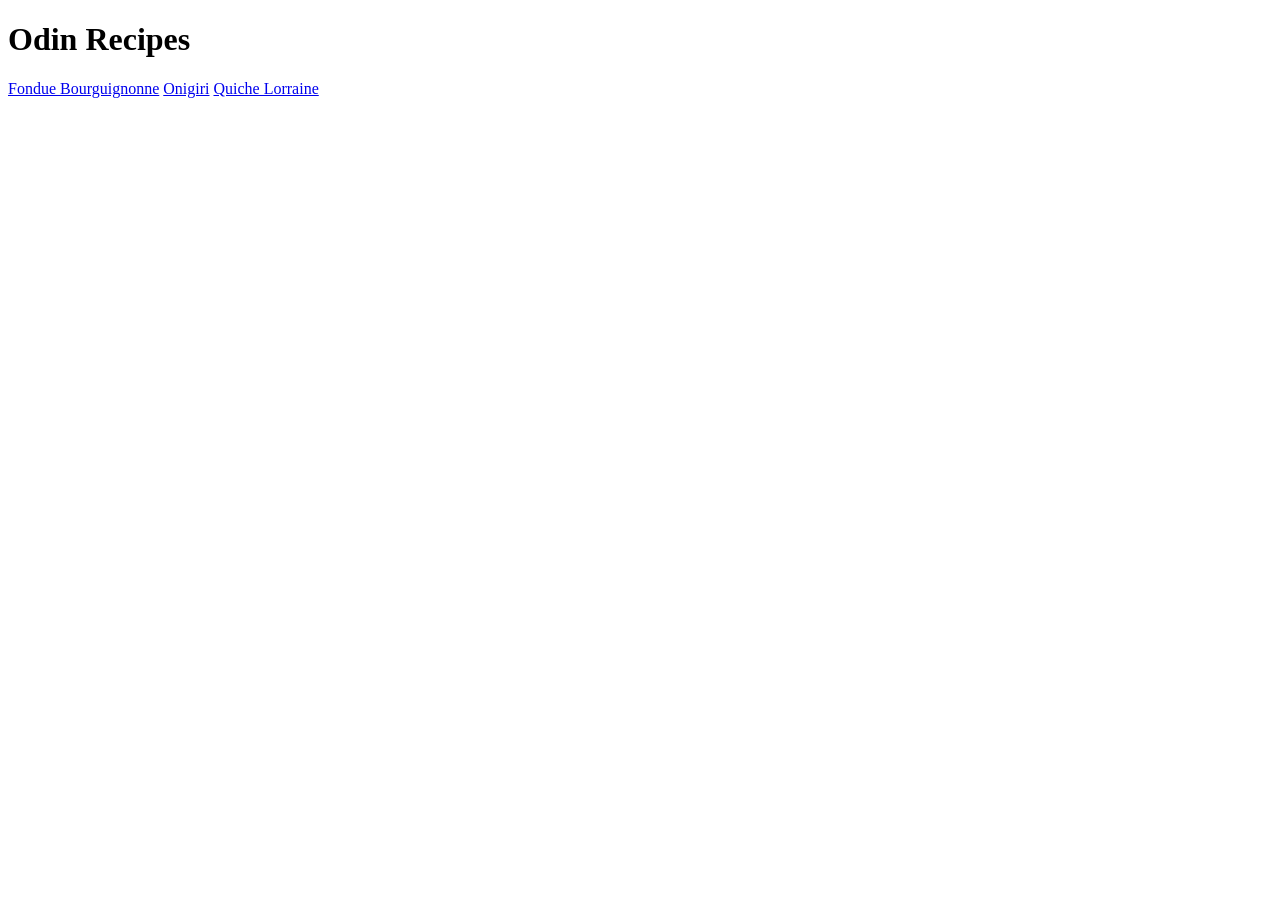
<file: index.html>
<!DOCTYPE html>
<html lang="en">
<head>
    <meta charset="UTF-8">
    <meta name="viewport" content="width=device-width, initial-scale=1.0">
    <title>Odin Recipes</title>
</head>
<body>
    <h1>Odin Recipes</h1>
    <a href="recipes/fondue.html">Fondue Bourguignonne</a>
    <a href="recipes/onigiri.html">Onigiri</a>
    <a href="recipes/quiche.html">Quiche Lorraine</a>
</body>
</html>
</file>
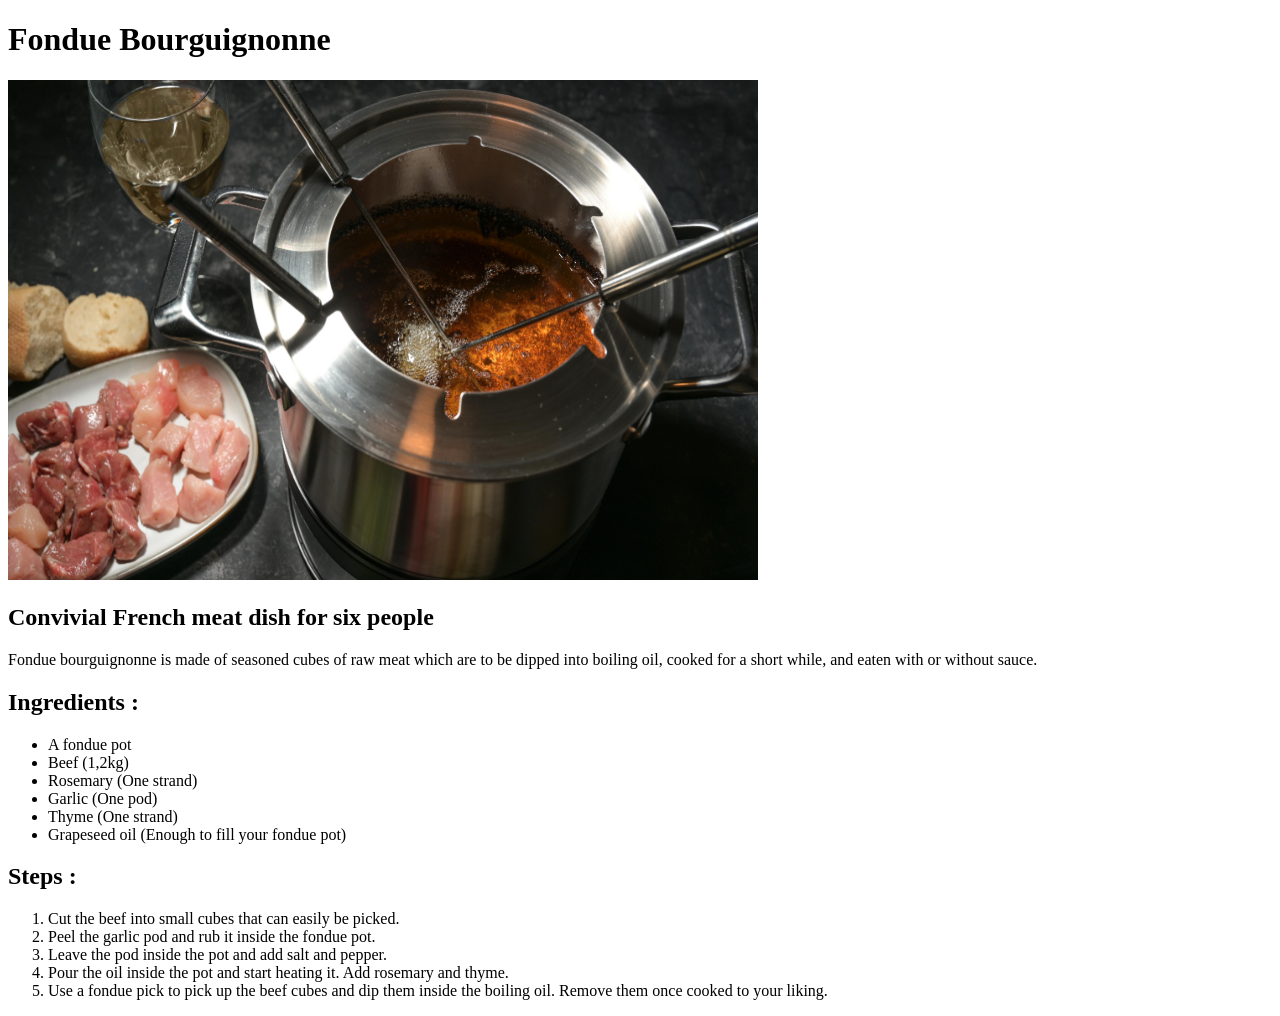
<file: recipes/fondue.html>
<!DOCTYPE html>
<html lang="en">
<head>
    <meta charset="UTF-8">
    <meta name="viewport" content="width=device-width, initial-scale=1.0">
    <title>Document</title>
</head>
<body>
    <h1>Fondue Bourguignonne</h1>
    <img src="../images/fondue-bourguignonne.jpg" alt="Image of fondue bourguignonne" width="750" height="500">
    <h2>Convivial French meat dish for six people</h2>
    <p>Fondue bourguignonne is made of seasoned cubes of raw meat which are to be dipped into boiling oil, cooked for a short while, and eaten with or without sauce.</p>
    
    <h2>Ingredients :</h2>
    <ul>
        <li>A fondue pot</li>
        <li>Beef (1,2kg)</li>
        <li>Rosemary (One strand)</li>
        <li>Garlic (One pod)</li>
        <li>Thyme (One strand)</li>
        <li>Grapeseed oil (Enough to fill your fondue pot)</li>
    </ul>

    <h2>Steps :</h2>
    <ol>
        <li>Cut the beef into small cubes that can easily be picked.</li>
        <li>Peel the garlic pod and rub it inside the fondue pot.</li>
        <li>Leave the pod inside the pot and add salt and pepper.</li>
        <li>Pour the oil inside the pot and start heating it. Add rosemary and thyme.</li>
        <li>Use a fondue pick to pick up the beef cubes and dip them inside the boiling oil. Remove them once cooked to your liking.</li>
    </ol>
</body>
</html>
</file>
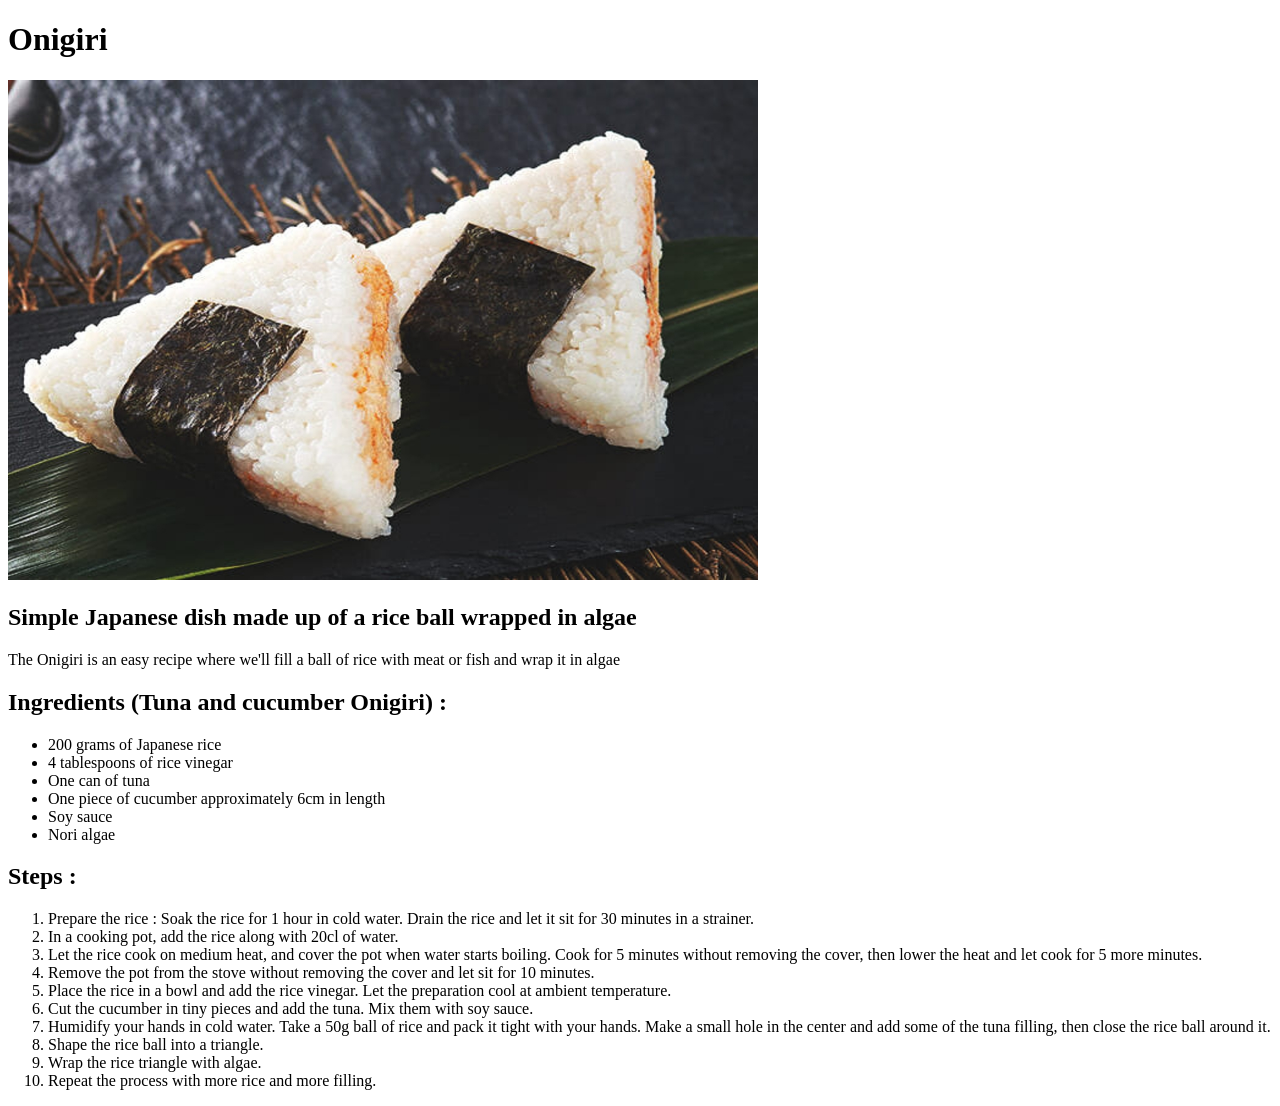
<file: recipes/onigiri.html>
<!DOCTYPE html>
<html lang="en">
<head>
    <meta charset="UTF-8">
    <meta name="viewport" content="width=<device-width>, initial-scale=1.0">
    <title>Onigiri</title>
</head>
<body>
    <h1>Onigiri</h1>
    <img src="../images/onigiri.jpg" alt="Image of an Onigiri" width="750" height="500">
    <h2>Simple Japanese dish made up of a rice ball wrapped in algae</h2>
    <p>The Onigiri is an easy recipe where we'll fill a ball of rice with meat or fish and wrap it in algae</p>

    <h2>Ingredients (Tuna and cucumber Onigiri) :</h2>
    <ul>
        <li>200 grams of Japanese rice</li>
        <li>4 tablespoons of rice vinegar</li>
        <li>One can of tuna</li>
        <li>One piece of cucumber approximately 6cm in length</li>
        <li>Soy sauce</li>
        <li>Nori algae</li>
    </ul>

    <h2>Steps :</h2>
    <ol>
        <li>Prepare the rice : Soak the rice for 1 hour in cold water. Drain the rice and let it sit for 30 minutes in a strainer. </li>
        <li>In a cooking pot, add the rice along with 20cl of water.</li>
        <li>Let the rice cook on medium heat, and cover the pot when water starts boiling. Cook for 5 minutes without removing the cover, then lower the heat and let cook for 5 more minutes.</li>
        <li>Remove the pot from the stove without removing the cover and let sit for 10 minutes.</li>
        <li>Place the rice in a bowl and add the rice vinegar. Let the preparation cool at ambient temperature.</li>
        <li>Cut the cucumber in tiny pieces and add the tuna. Mix them with soy sauce.</li>
        <li>Humidify your hands in cold water. Take a 50g ball of rice and pack it tight with your hands. Make a small hole in the center and add some of the tuna filling, then close the rice ball around it.</li>
        <li>Shape the rice ball into a triangle.</li>
        <li>Wrap the rice triangle with algae.</li>
        <li>Repeat the process with more rice and more filling.</li>
    </ol>
</body>
</html>
</file>
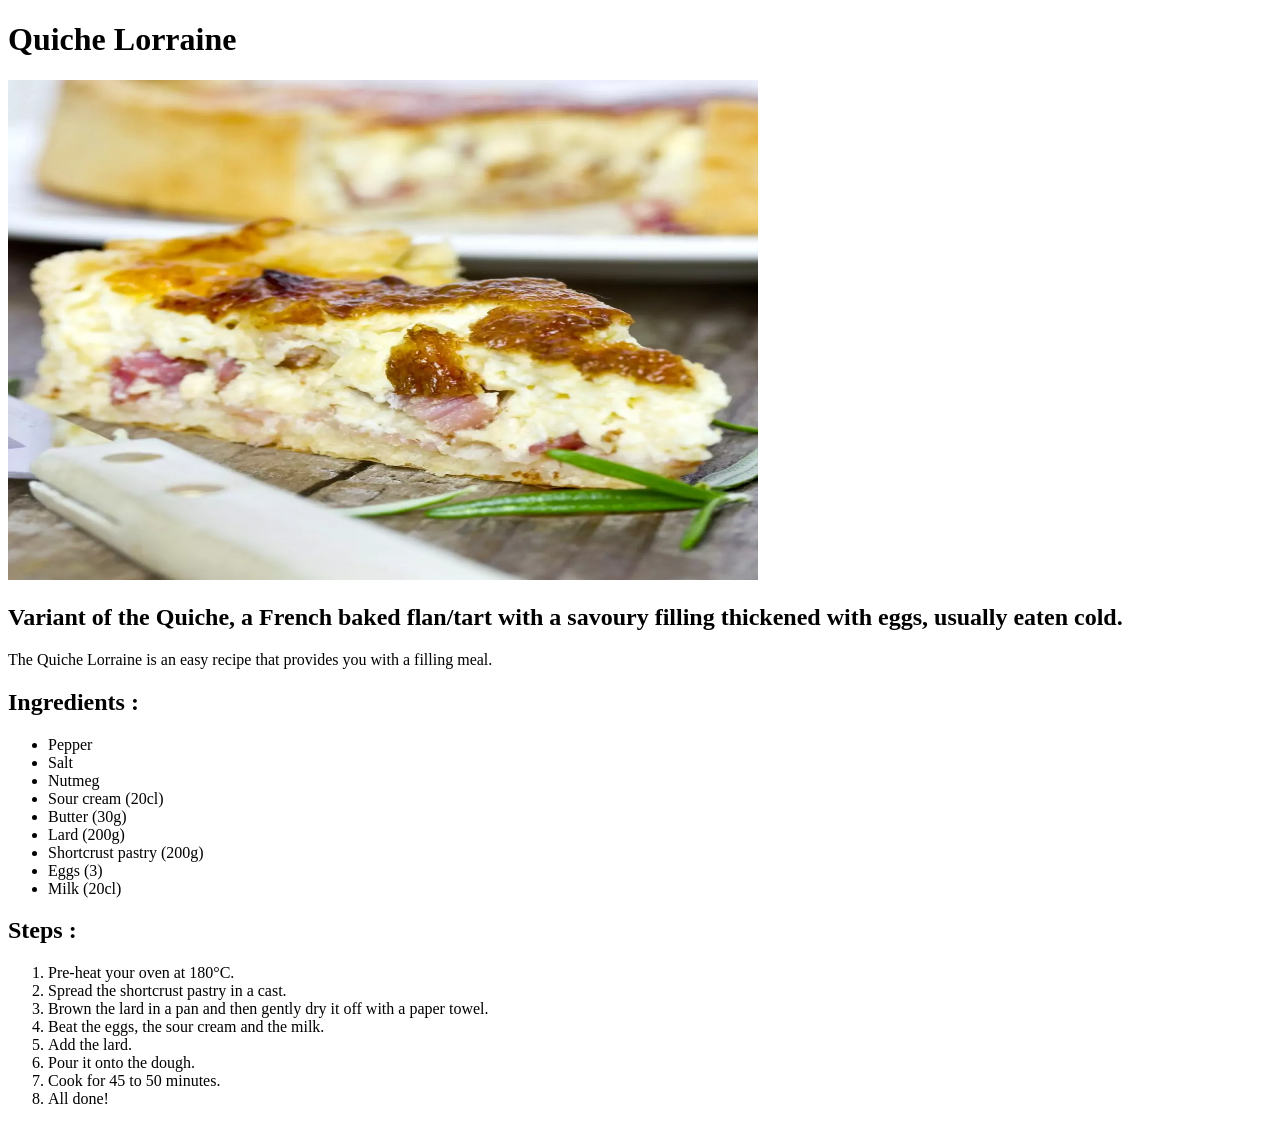
<file: recipes/quiche.html>
<!DOCTYPE html>
<html lang="en">
<head>
    <meta charset="UTF-8">
    <meta name="viewport" content="width=device-width, initial-scale=1.0">
    <title>Quiche Lorraine Recipe</title>
</head>
<body>
    <h1>Quiche Lorraine</h1>
    <img src="../images/Quiche-Lorraine.jpg" alt="Image of a Quiche Lorraine" width="750" height="500">
    <h2>Variant of the Quiche, a French baked flan/tart with a savoury filling thickened with eggs, usually eaten cold.</h2>
    <p>The Quiche Lorraine is an easy recipe that provides you with a filling meal.</p>

    <h2>Ingredients :</h2>
    <ul>
        <li>Pepper</li>
        <li>Salt</li>
        <li>Nutmeg</li>
        <li>Sour cream (20cl)</li>
        <li>Butter (30g)</li>
        <li>Lard (200g)</li>
        <li>Shortcrust pastry (200g)</li>
        <li>Eggs (3)</li>
        <li>Milk (20cl)</li>
    </ul>
    
    <h2>Steps :</h2>
    <ol>
        <li>Pre-heat your oven at 180°C.</li>
        <li>Spread the shortcrust pastry in a cast.</li>
        <li>Brown the lard in a pan and then gently dry it off with a paper towel.</li>
        <li>Beat the eggs, the sour cream and the milk.</li>
        <li>Add the lard.</li>
        <li>Pour it onto the dough.</li>
        <li>Cook for 45 to 50 minutes.</li>
        <li>All done!</li>
    </ol>
</body>
</html>
</file>
